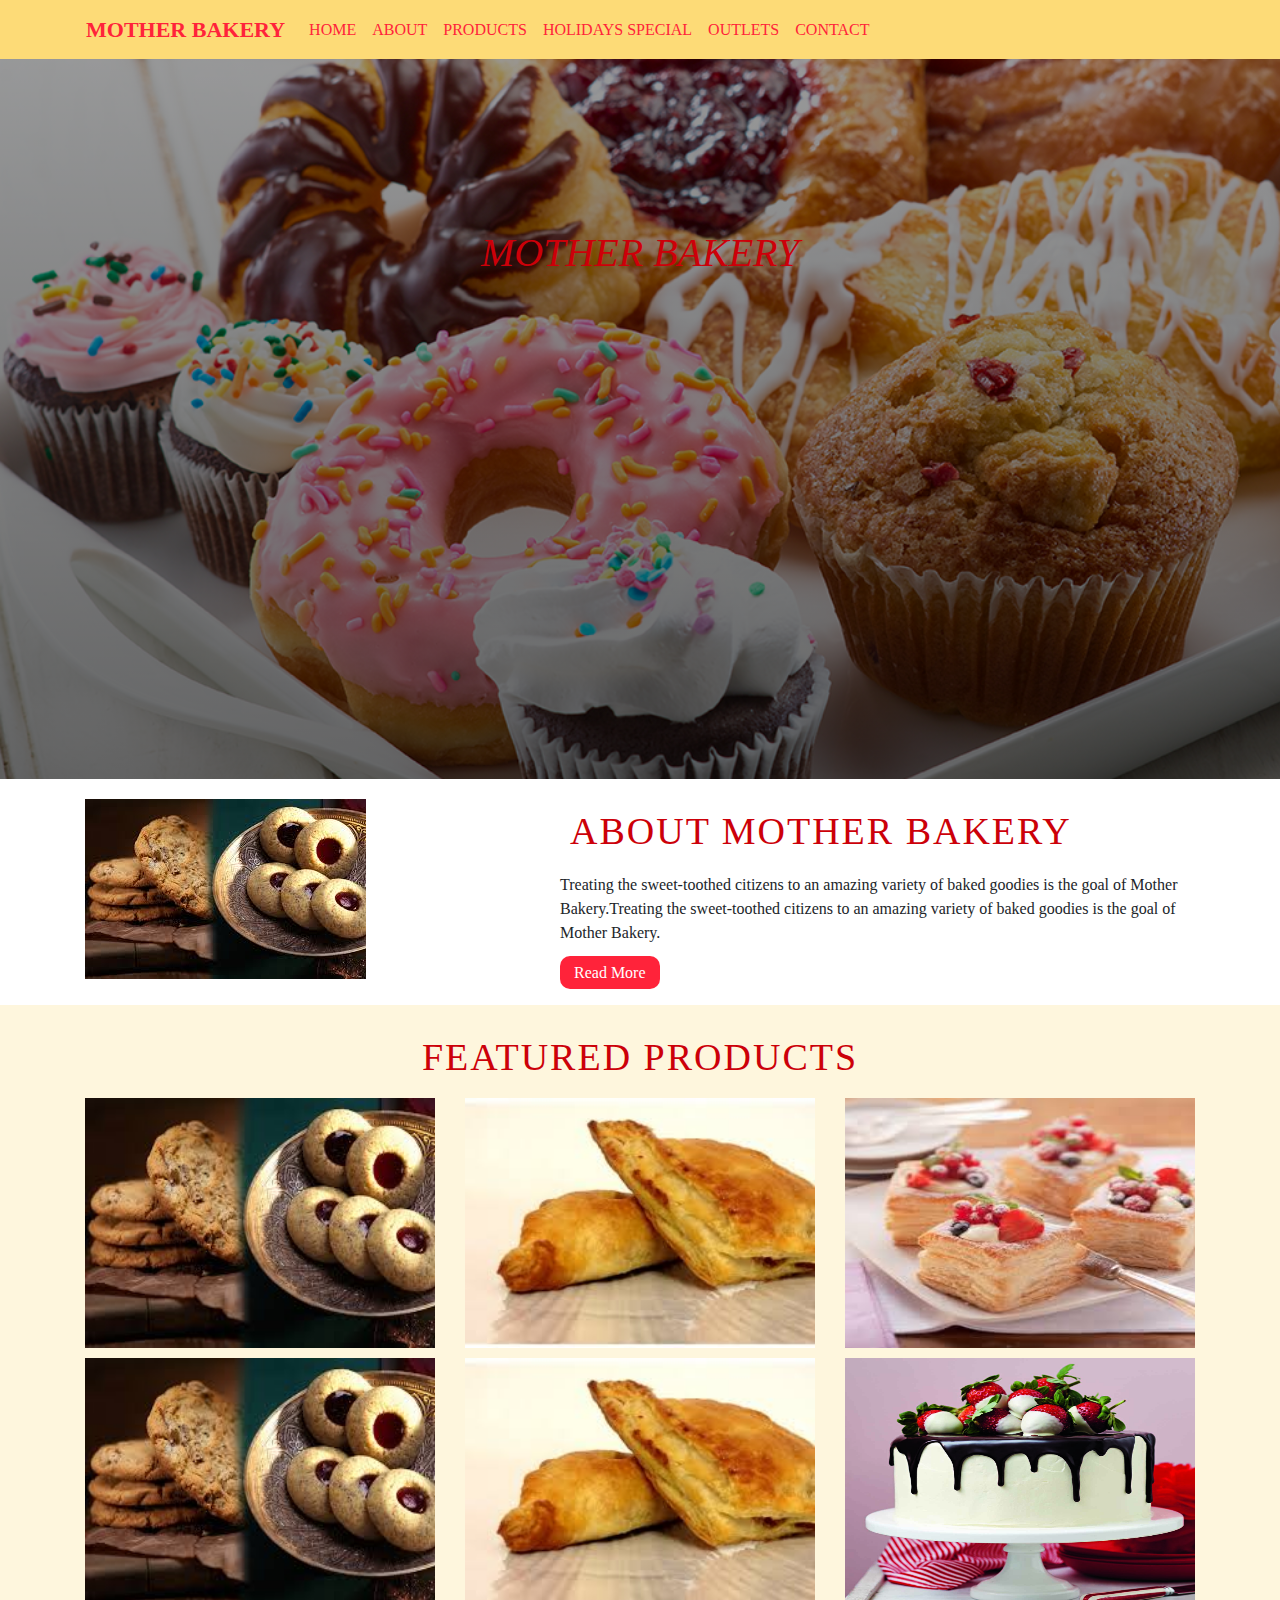
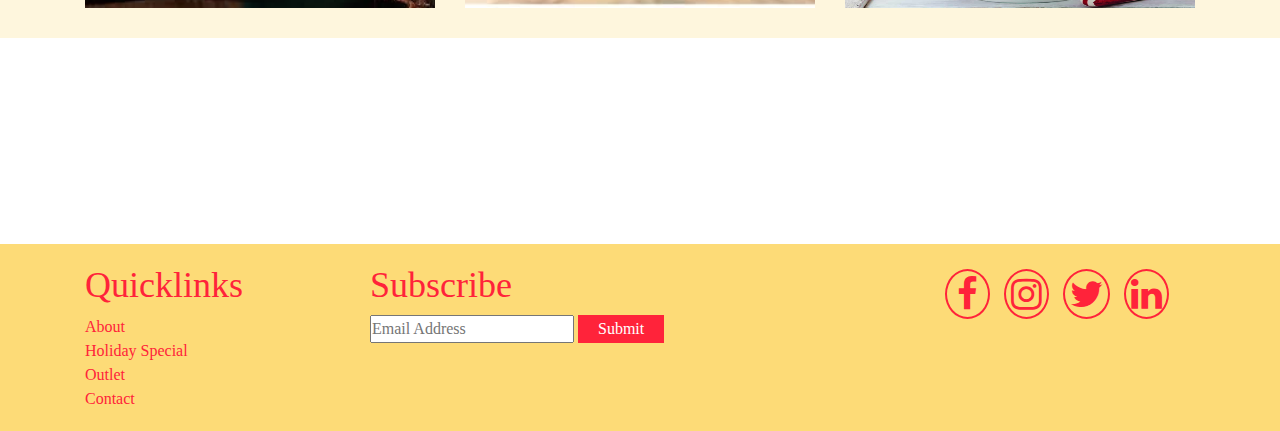
<file: index.html>
<!DOCTYPE html>
<html>

<head>
    <meta charset="utf-8" />
    <meta http-equiv="X-UA-Compatible" content="IE=edge">
    <title>Mother Bakery</title>
    <meta name="viewport" content="width=device-width, initial-scale=1">
    <link rel="stylesheet" href="https://maxcdn.bootstrapcdn.com/bootstrap/4.5.2/css/bootstrap.min.css">
  <script src="https://ajax.googleapis.com/ajax/libs/jquery/3.5.1/jquery.min.js"></script>
  <script src="https://cdnjs.cloudflare.com/ajax/libs/popper.js/1.16.0/umd/popper.min.js"></script>
  <script src="https://maxcdn.bootstrapcdn.com/bootstrap/4.5.2/js/bootstrap.min.js"></script>
    <link rel="stylesheet" type="text/css" media="screen" href="style.css" />
    <link rel="stylesheet" href="https://cdnjs.cloudflare.com/ajax/libs/font-awesome/4.7.0/css/font-awesome.min.css">
</head>

<body>
    <div class="container-fluid navbar1">
        <div class="row">
            <div class="container">
                <div class="row">
                    <nav class="navbar navbar-expand-lg navbar-light">
            <a class="navbar-brand" href="#">MOTHER BAKERY</a>
            <button class="navbar-toggler" type="button" data-toggle="collapse" data-target="#navbarSupportedContent" aria-controls="navbarSupportedContent" aria-expanded="false" aria-label="Toggle navigation">
            <span class="navbar-toggler-icon"></span>
            </button>
        
            <div class="collapse navbar-collapse" id="navbarSupportedContent">
            <ul class="navbar-nav main_navbar">
                <li class="nav-item active">
                <a class="nav-link" href="index.html">Home <span class="sr-only">(current)</span></a>
                </li>
                <li class="nav-item">
                <a class="nav-link" href="about.html">About</a>
                </li>
                <!-- <li class="nav-item dropdown">
                <a class="nav-link dropdown-toggle" href="#" id="navbarDropdown" role="button" data-toggle="dropdown" aria-haspopup="true" aria-expanded="false">
                    Dropdown
                </a>
                <div class="dropdown-menu" aria-labelledby="navbarDropdown">
                    <a class="dropdown-item" href="#">Action</a>
                    <a class="dropdown-item" href="#">Another action</a>
                    <div class="dropdown-divider"></div>
                    <a class="dropdown-item" href="#">Something else here</a>
                </div>
                </li> -->
                <li class="nav-item">
                    <a class="nav-link" href="products.html">Products</a>
                </li>
                <li class="nav-item">
                    <a class="nav-link" href="holiday-special.html">Holidays Special</a>
                </li>
                <li class="nav-item">
                    <a class="nav-link" href="outlet.html">Outlets</a>
                </li>
                <li class="nav-item">
                    <a class="nav-link" href="contact.html">Contact</a>
                </li>
            </ul>
            <!-- <form class="form-inline my-2 my-lg-0">
                <input class="form-control mr-sm-2" type="search" placeholder="Search" aria-label="Search">
                <button class="btn btn-outline-success my-2 my-sm-0" type="submit">Search</button>
              </form> -->
            </div>
        </nav>
                </div>
            </div>
        
        </div>
    </div>
    <!-- <ul class="navbar">

        <li class="dropdown-menu"><a href="about.html">About</a>
            <ul class="dropdown-items">
                <li><a href="our-story.html">Our Story</a></li>
                <li><a href="#">Link 1</a></li>
                <li><a href="#">Link 1</a></li>
                <li><a href="#">Link 1</a></li>
            </ul>
        </li>

        <li><a href="holiday-special.html">Holidays Special</a></li>
        <li><a href="outlet.html">Outlets</a></li>

        <li><a href="contact.html">Contact</a></li>
    </ul> -->

    <section class="about-banner">

        <div class="banner-header">
            <h2> MOTHER BAKERY </h2>
            <!--div>
                <p>Disruptive trends are transforming the automotive industry and accelerating at an unprecedented pace. As you continue on this exciting journey, PwC can help you navigate the road ahead.</p>
            </div-->
        </div>

    </section>

    <section class="about">
        <div class="container">
            <div class="row">
                <div class="col-md-12">
                    <div class="row">
                        <div class="col-md-5">
                            <img src="images/ab cookies.jfif">
                        </div>
                        <div class="col-md-7">
                            <div class="heading">
                                <h1>About Mother Bakery</h1>
                                <p>Treating the sweet-toothed citizens to an amazing variety of baked goodies is the goal of Mother Bakery.Treating the sweet-toothed citizens to an amazing variety of baked goodies is the goal of Mother Bakery.</p>
                                <a href="about.html" class="read_more">Read More</a>
                            </div>
                        </div>
                    </div>
                </div>
            </div>
        </div>
    </section>

    <section class="categories">
        <div class="heading"><h1 class="text-center">Featured Products</h1></div>
        <div class="container">
            <div class="row">
                <div class="col-md-12">
                    <div class="row">
                        <div class="col-md-4 gallery-items">
                            <img src="images/ab cookies.jfif">
                        </div>
                        <div class="col-md-4 gallery-items">
                            <img src="images/ab patty.jfif">
                        </div>
                        <div class="col-md-4 gallery-items">
                            <img src="images/ab pastries.jfif">
                        </div>
                    </div>
                    <div class="row">
                        <div class="col-md-4 gallery-items">
                            <img src="images/ab cookies.jfif">
                        </div>
                        <div class="col-md-4 gallery-items">
                            <img src="images/ab patty.jfif">
                        </div>
                        <div class="col-md-4 gallery-items">
                            <img src="images/ab cake.jpg">
                        </div>
                    </div>
                </div>
            </div>
        </div>
    </section>

    <section class="tagline">
        <div class="container-fluid">
            <div class="row">
                <div class="container">
                    <div class="row">
                        <h4>Just like our mothers, we do not use any mixes, artificial preservatives, or shortening in our products. We bake our products from scratch using only the freshest and finest ingredients.</h4>
                    </div>
                </div>
            </div>
        </div>
    </section>

    <!-- <section class="gallery">

        <div class="gallery-items">
            <img src="images/ab cookies.jfif">
        </div>
        <div class="gallery-items">
            <img src="images/ab sandwhich.jpg">
        </div>
        <div class="gallery-items">
            <img src="images/ab pastries.jfif">
        </div>
        <div class="gallery-items">
            <img src="images/ab patty.jfif">
        </div>
        <div class="gallery-items">
            <img src="images/ab donuts.jfif">
        </div>
        <div class="gallery-items">
            <img src="images/ab cake.jpg">
        </div>
    </section> -->

    <section class="testimonial">
        <div class="container">
            <div class="row">

            </div>
        </div>
    </section>

    <footer>
        <div class="container-fluid">
            <div class="row">
                <div class="container">
                    <div class="row">
                        <div class="col-md-12">
                            <div class="row">
                                <div class="col-md-3">
                                   <div class="footer-items ">
                                        <h2>Quicklinks</h2>
                                        <a href="about.html">About</a>
                                        <a href="holiday-special.html">Holiday Special</a>
                                        <a href="outlet.html">Outlet</a>
                                        <a href="contact.html">Contact</a>
                                    </div> 
                                </div>
                                <div class="col-md-6">
                                    <div class="footer-items ">
                                        <h2>Subscribe</h2>
                                        <form>
                                            <input type="email" placeholder="Email Address ">
                                            <input type="submit" class="footer-form">
                                        </form>
                                    </div>
                                 </div>
                                 <div class="col-md-3">
                                    <div class="footer-items ">
                                        <span class="fa fa-facebook-f "></span>
                                        <span class="fa fa-instagram "></span>
                                        <span class="fa fa-twitter "></span>
                                        <span class="fa fa-linkedin "></span>
                                    </div>
                                 </div>
                            </div>
                        </div>
                    </div>
                </div>
            </div>
        </div>
    </footer>

</body>

</html>
</file>
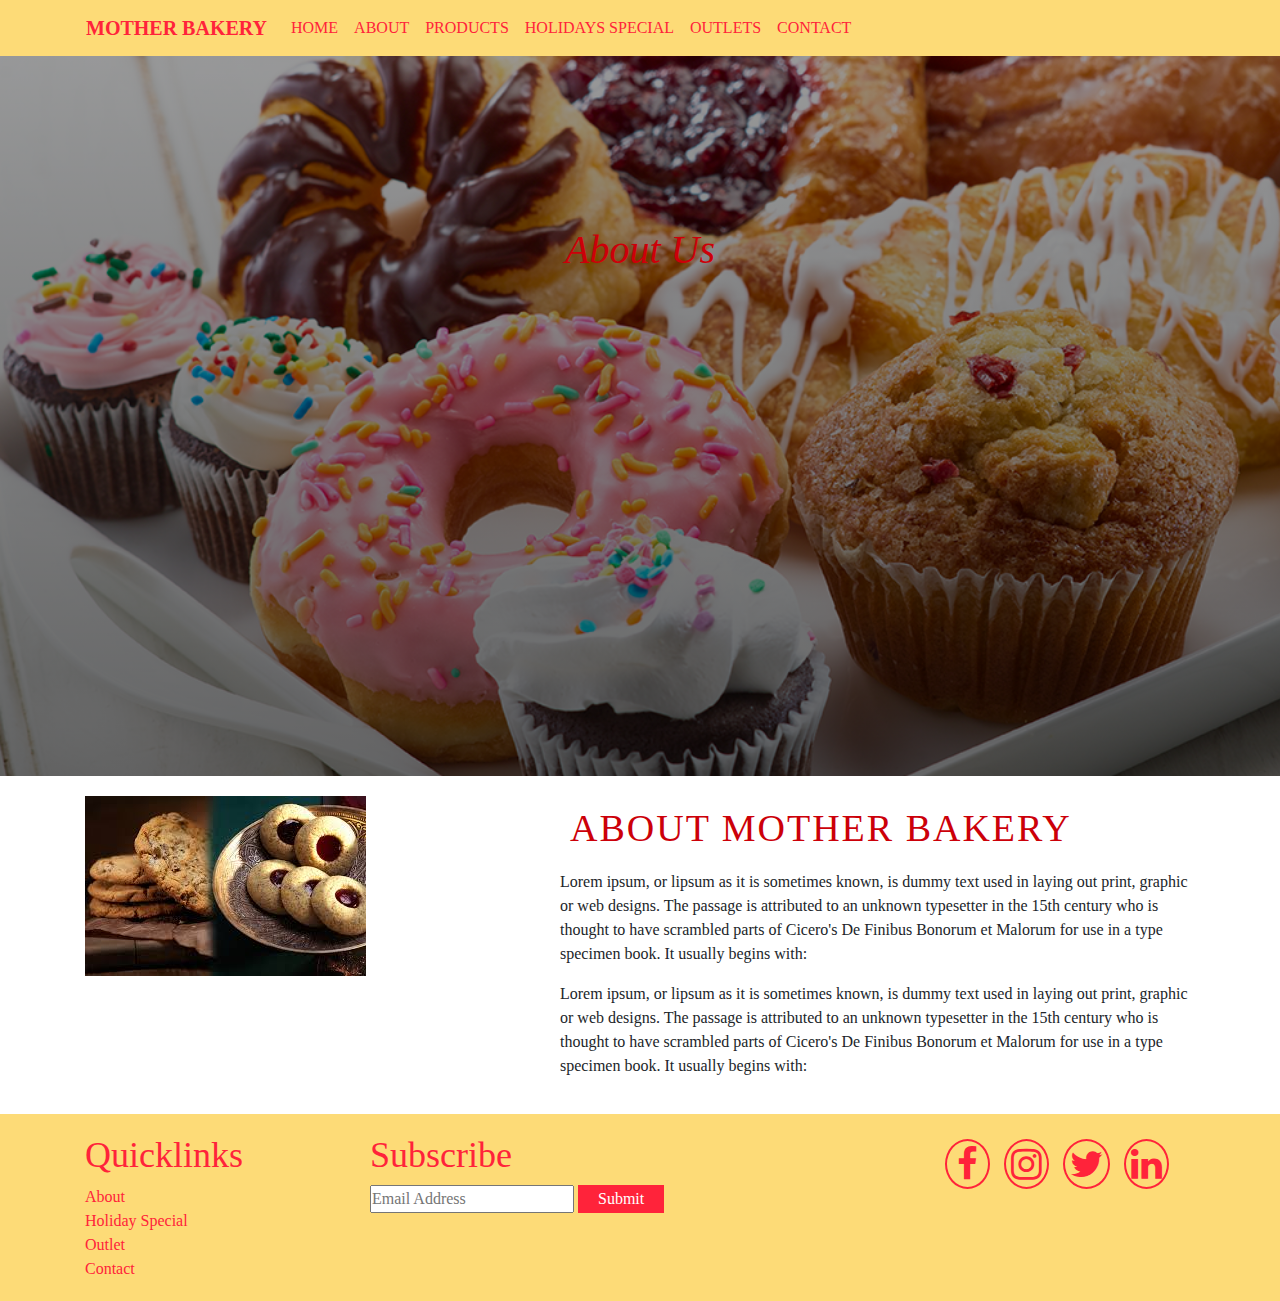
<file: about.html>
<!DOCTYPE html>
<html>

<head>
    <meta charset="utf-8" />
    <meta http-equiv="X-UA-Compatible" content="IE=edge">
    <title>About Us</title>
    <meta name="viewport" content="width=device-width, initial-scale=1">
    <link rel="stylesheet" type="text/css" media="screen" href="style.css" />
    <link rel="stylesheet" href="https://maxcdn.bootstrapcdn.com/bootstrap/4.5.2/css/bootstrap.min.css">
  <script src="https://ajax.googleapis.com/ajax/libs/jquery/3.5.1/jquery.min.js"></script>
  <script src="https://cdnjs.cloudflare.com/ajax/libs/popper.js/1.16.0/umd/popper.min.js"></script>
  <script src="https://maxcdn.bootstrapcdn.com/bootstrap/4.5.2/js/bootstrap.min.js"></script>
    <link rel="stylesheet" href="https://cdnjs.cloudflare.com/ajax/libs/font-awesome/4.7.0/css/font-awesome.min.css">
</head>

<body>
    <div class="container-fluid navbar1">
        <div class="row">
            <div class="container">
                <div class="row">
                    <nav class="navbar navbar-expand-lg navbar-light">
            <a class="navbar-brand" href="#">MOTHER BAKERY</a>
            <button class="navbar-toggler" type="button" data-toggle="collapse" data-target="#navbarSupportedContent" aria-controls="navbarSupportedContent" aria-expanded="false" aria-label="Toggle navigation">
            <span class="navbar-toggler-icon"></span>
            </button>
        
            <div class="collapse navbar-collapse" id="navbarSupportedContent">
            <ul class="navbar-nav main_navbar">
                <li class="nav-item active">
                <a class="nav-link" href="index.html">Home <span class="sr-only">(current)</span></a>
                </li>
                <li class="nav-item">
                <a class="nav-link" href="about.html">About</a>
                </li>
                <!-- <li class="nav-item dropdown">
                <a class="nav-link dropdown-toggle" href="#" id="navbarDropdown" role="button" data-toggle="dropdown" aria-haspopup="true" aria-expanded="false">
                    Dropdown
                </a>
                <div class="dropdown-menu" aria-labelledby="navbarDropdown">
                    <a class="dropdown-item" href="#">Action</a>
                    <a class="dropdown-item" href="#">Another action</a>
                    <div class="dropdown-divider"></div>
                    <a class="dropdown-item" href="#">Something else here</a>
                </div>
                </li> -->
                <li class="nav-item">
                    <a class="nav-link" href="products.html">Products</a>
                </li>
                <li class="nav-item">
                    <a class="nav-link" href="holiday-special.html">Holidays Special</a>
                </li>
                <li class="nav-item">
                    <a class="nav-link" href="outlet.html">Outlets</a>
                </li>
                <li class="nav-item">
                    <a class="nav-link" href="contact.html">Contact</a>
                </li>
            </ul>
            <!-- <form class="form-inline my-2 my-lg-0">
                <input class="form-control mr-sm-2" type="search" placeholder="Search" aria-label="Search">
                <button class="btn btn-outline-success my-2 my-sm-0" type="submit">Search</button>
              </form> -->
            </div>
        </nav>
                </div>
            </div>
        
        </div>
    </div>

    <section class="about-banner">

        <div class="banner-header">
            <h2> About Us </h2>
            <!--div>
                <p>Disruptive trends are transforming the automotive industry and accelerating at an unprecedented pace. As you continue on this exciting journey, PwC can help you navigate the road ahead.</p>
            </div-->
        </div>

    </section>

    <section class="about">
        <div class="container">
            <div class="row">
                <div class="col-md-12">
                    <div class="row">
                        <div class="col-md-5">
                            <img src="images/ab cookies.jfif">
                        </div>
                        <div class="col-md-7">
                            <div class="heading">
                                <h1>About Mother Bakery</h1>
                                <p>Lorem ipsum, or lipsum as it is sometimes known, is dummy text used in laying out print, graphic or web designs. The passage is attributed to an unknown typesetter in the 15th century who is thought to have scrambled parts of Cicero's De Finibus Bonorum et Malorum for use in a type specimen book. It usually begins with:</p>
                                <p>Lorem ipsum, or lipsum as it is sometimes known, is dummy text used in laying out print, graphic or web designs. The passage is attributed to an unknown typesetter in the 15th century who is thought to have scrambled parts of Cicero's De Finibus Bonorum et Malorum for use in a type specimen book. It usually begins with:</p>
                            </div>
                        </div>
                    </div>
                </div>
            </div>
        </div>
    </section>



    <footer>
    <div class="container-fluid">
        <div class="row">
            <div class="container">
                <div class="row">
                    <div class="col-md-12">
                        <div class="row">
                            <div class="col-md-3">
                               <div class="footer-items ">
                                    <h2>Quicklinks</h2>
                                    <a href="about.html">About</a>
                                    <a href="holiday-special.html">Holiday Special</a>
                                    <a href="outlet.html">Outlet</a>
                                    <a href="contact.html">Contact</a>
                                </div> 
                            </div>
                            <div class="col-md-6">
                                <div class="footer-items ">
                                    <h2>Subscribe</h2>
                                    <form>
                                        <input type="email" placeholder="Email Address ">
                                        <input type="submit" class="footer-form">
                                    </form>
                                </div>
                             </div>
                             <div class="col-md-3">
                                <div class="footer-items ">
                                    <span class="fa fa-facebook-f "></span>
                                    <span class="fa fa-instagram "></span>
                                    <span class="fa fa-twitter "></span>
                                    <span class="fa fa-linkedin "></span>
                                </div>
                             </div>
                        </div>
                    </div>
                </div>
            </div>
        </div>
    </div>
</footer>

</body>

</html>
</file>
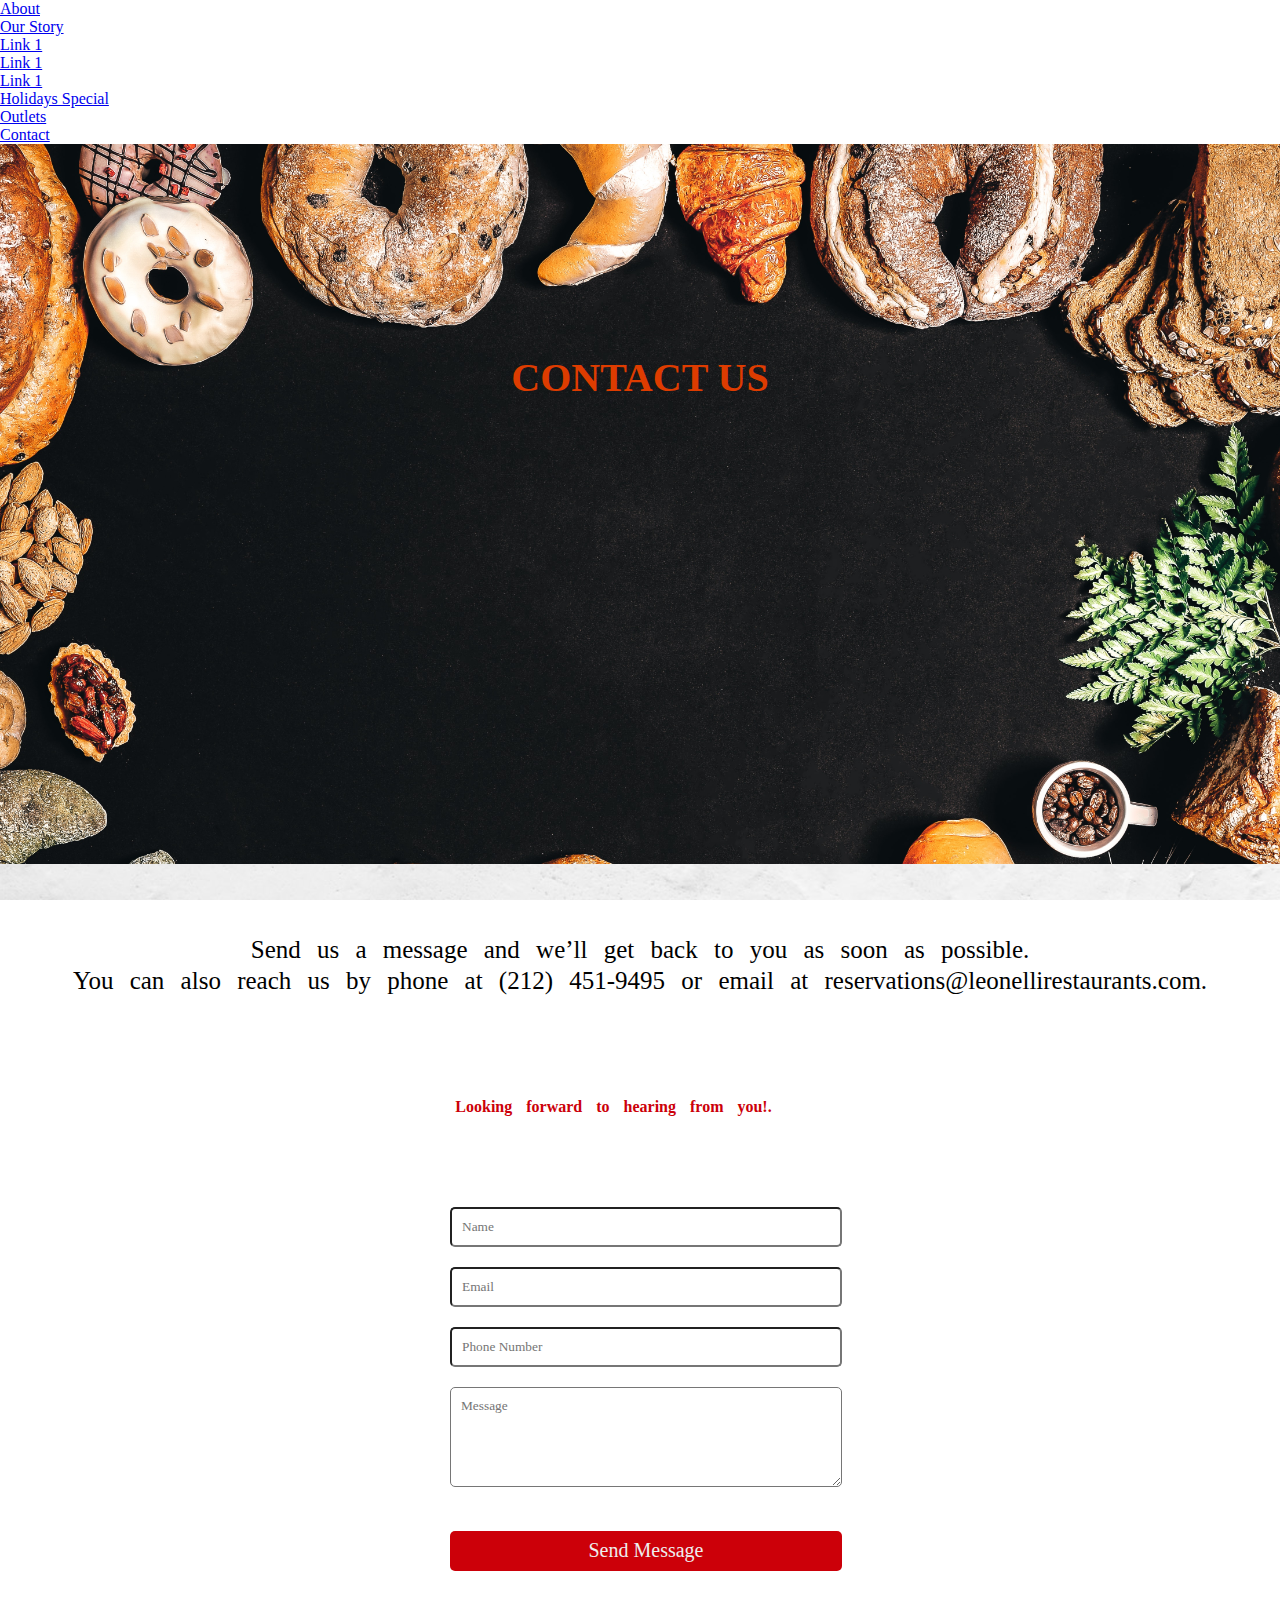
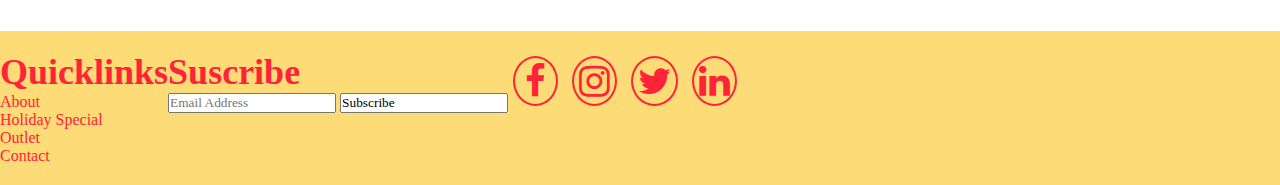
<file: contact.html>
<!DOCTYPE html>
<html>

<head>
    <meta charset="utf-8" />
    <meta http-equiv="X-UA-Compatible" content="IE=edge">
    <title>Contact</title>
    <meta name="viewport" content="width=device-width, initial-scale=1">
    <link rel="stylesheet" type="text/css" href="style.css">
    <link rel="stylesheet" href="https://cdnjs.cloudflare.com/ajax/libs/font-awesome/4.7.0/css/font-awesome.min.css">
</head>

<body>
    <ul class="navbar">

        <li class="dropdown-menu"><a href="about.html">About</a>
            <ul class="dropdown-items">
                <li><a href="our-story.html">Our Story</a></li>
                <li><a href="#">Link 1</a></li>
                <li><a href="#">Link 1</a></li>
                <li><a href="#">Link 1</a></li>
            </ul>
        </li>

        <li><a href="holiday-special.html">Holidays Special</a></li>
        <li><a href="outlet.html">Outlets</a></li>
        <li><a href="contact.html">Contact</a></li>
    </ul>

    <section class="contact-banner">
        <div>
            <h2>CONTACT US</h2>
        </div>
    </section>

    <section class="c-banner">
        <div class="container2">
            <p style="text-align: center;">
                <span style="font-size: 25px;"> Send us a message and we’ll get back to you as soon as possible. <br>You can also reach us by phone at (212) 451-9495 or email at reservations@leonellirestaurants.com.</span>
            </p>
            <div class="contact-form">
                <h4 style="text-align: center">Looking forward to hearing from you!.</h4>
            </div>
        </div>
        <div class="contact-body">

            <div class="contact-form">

                <form method="post" action="form.php">
                    <input type="text" placeholder="Name" name="name">
                    <input type="email" placeholder="Email" name="email">
                    <input type="number" placeholder="Phone Number" name="phone">
                    <textarea placeholder="Message" name="message"></textarea>
                    <!--div class="terms">
                            <input type="checkbox"> I'd like to receive more information about TUNE; I understand and agree to the privacy policy.
                        </div-->
                    <input type="submit" name="submit" value="Send Message">
                </form>
            </div>
        </div>
    </section>

    <footer>
        <div class="footer-items ">
            <h2>Quicklinks</h2>
            <a href="about.html">About</a>
            <a href="holiday-special.html">Holiday Special</a>
            <a href="outlet.html">Outlet</a>
            <a href="contact.html">Contact</a>
        </div>

        <div class="footer-items ">
            <h2>Suscribe</h2>
            <form>
                <input type="email " placeholder="Email Address ">
                <input type="submit " value="Subscribe ">
            </form>
        </div>
        <div class="footer-items ">
            <span class="fa fa-facebook-f "></span>
            <span class="fa fa-instagram "></span>
            <span class="fa fa-twitter "></span>
            <span class="fa fa-linkedin "></span>
        </div>
    </footer>
</body>

</html>
</file>
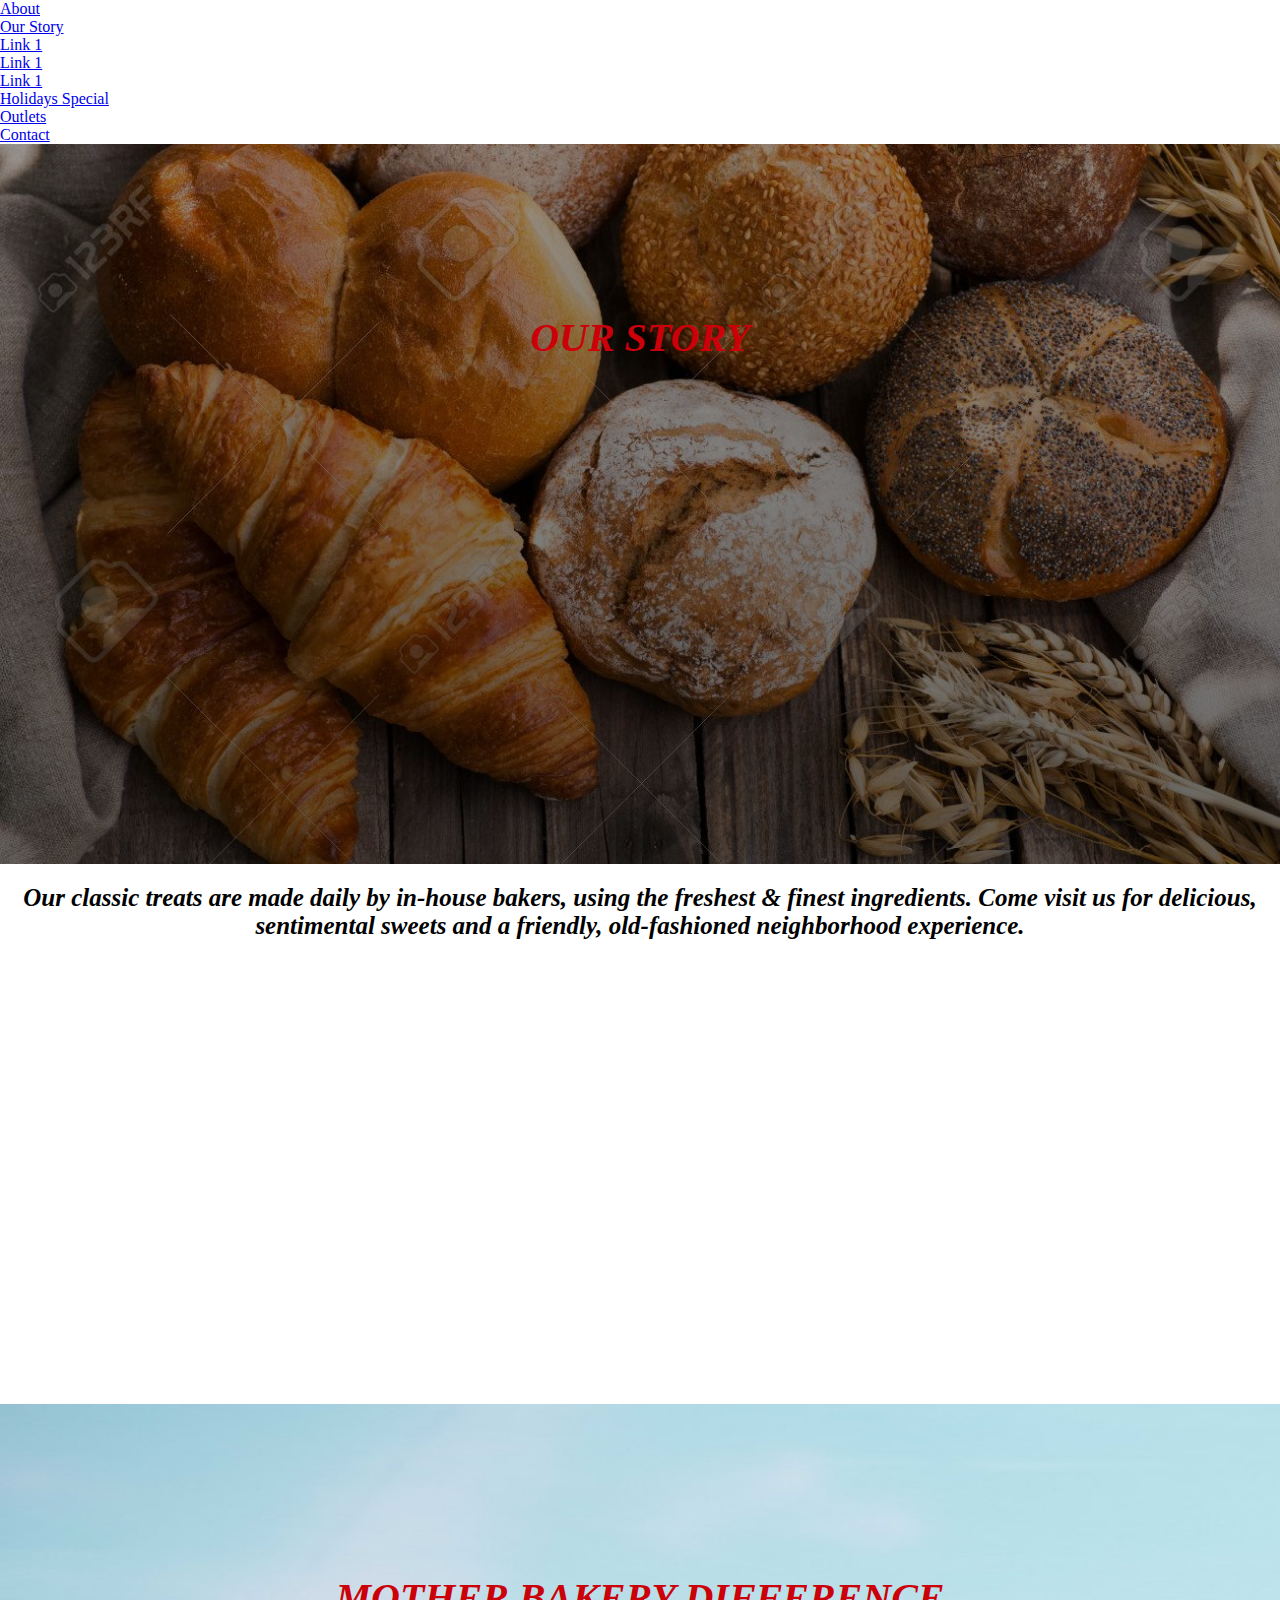
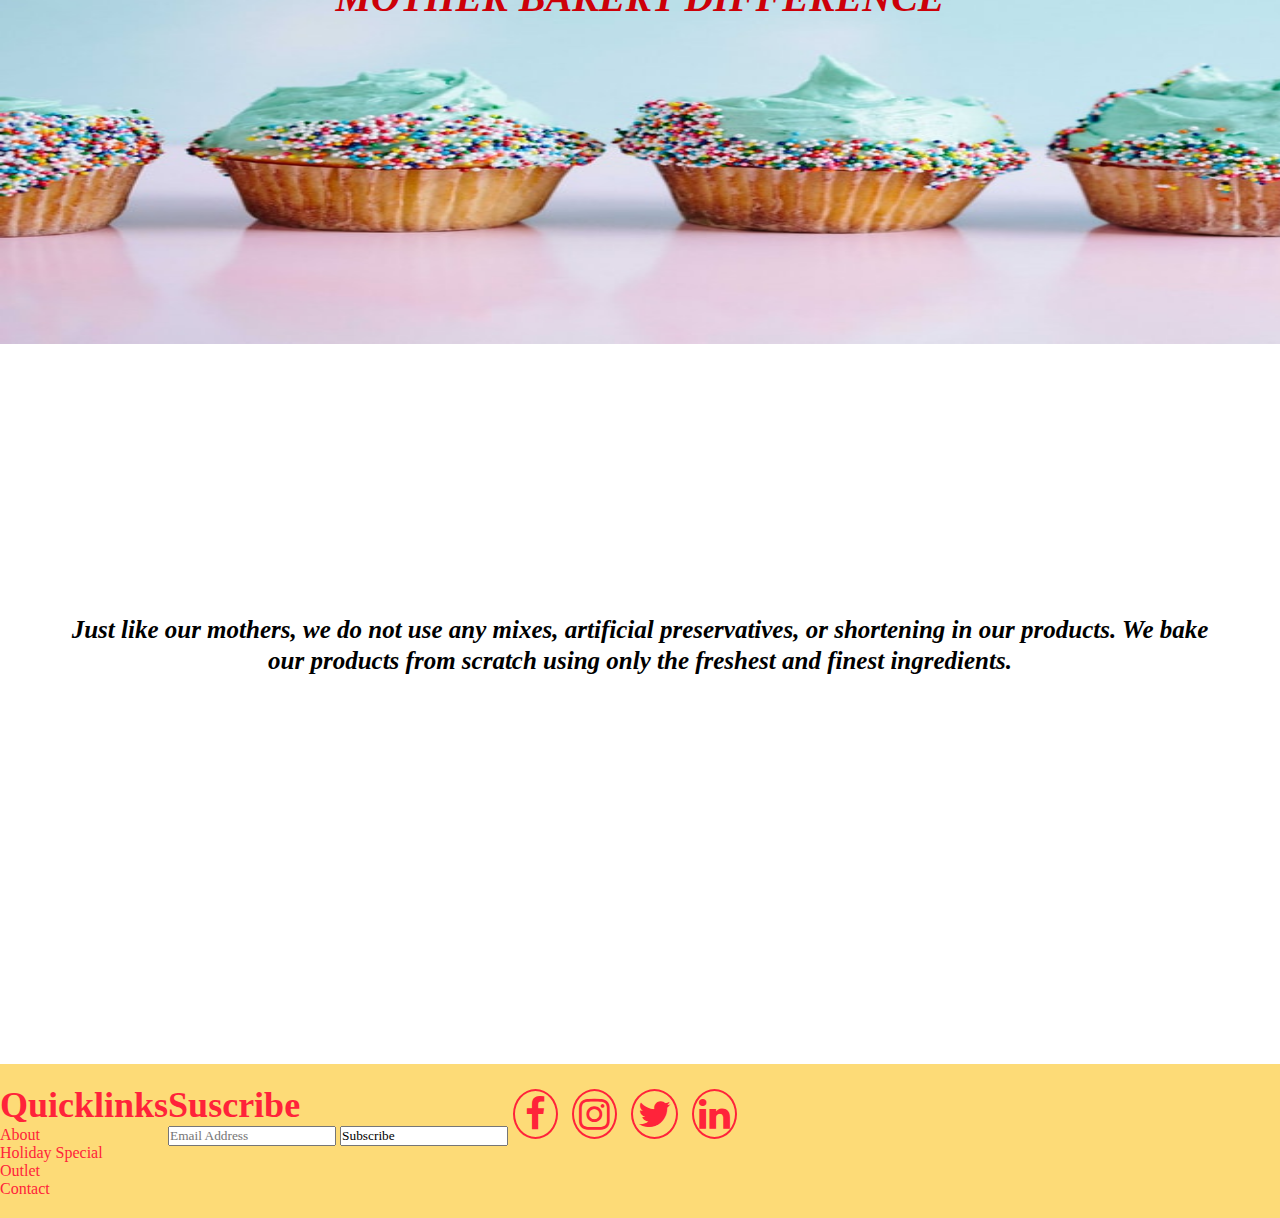
<file: our-story.html>
<!DOCTYPE html>
<html>

<head>
    <meta charset="utf-8" />
    <meta http-equiv="X-UA-Compatible" content="IE=edge">
    <title>Our Story</title>
    <meta name="viewport" content="width=device-width, initial-scale=1">
    <link rel="stylesheet" type="text/css" href="style.css">
    <link rel="stylesheet" href="https://cdnjs.cloudflare.com/ajax/libs/font-awesome/4.7.0/css/font-awesome.min.css">
</head>

<body>
    <ul class="navbar">

        <li class="dropdown-menu"><a href="about.html">About</a>
            <ul class="dropdown-items">
                <li><a href="our-story.html">Our Story</a></li>
                <li><a href="#">Link 1</a></li>
                <li><a href="#">Link 1</a></li>
                <li><a href="#">Link 1</a></li>
            </ul>
        </li>

        <li><a href="holiday-special.html">Holidays Special</a></li>
        <li><a href="outlet.html">Outlets</a></li>

        <li><a href="contact.html">Contact</a></li>
    </ul>
    <section class="story-banner">

        <div class="banner-header">
            <h2> OUR STORY </h2>
        </div>
    </section>
    <section class="os-banner">
        <div class="container">
            <p style="text-align: center;">
                <span style="font-size: 25px;"><b><i>Our classic treats are
                     made daily by in-house bakers, using the freshest & finest 
                     ingredients. Come visit us for delicious, sentimental sweets and
                      a friendly, old-fashioned neighborhood experience.</i></b></span>
            </p>
        </div>
    </section>
    <section class="oslove-banner">
        <div class="banner-header">
            <h2>MOTHER BAKERY DIFFERENCE</h2>
        </div>
    </section>
    <section class="os-banner">
        <div class="container1">
            <p style="text-align: center;">
                <span style="font-size: 25px;"><b><i>Just like our mothers, we do 
                not use any mixes, artificial preservatives, or shortening in
                 our products. We bake our products from scratch using only the 
                 freshest and finest ingredients.</i></b></span>
            </p>
        </div>
    </section>
    <footer>
        <div class="footer-items ">
            <h2>Quicklinks</h2>
            <a href="about.html">About</a>
            <a href="holiday-special.html">Holiday Special</a>
            <a href="outlet.html">Outlet</a>
            <a href="contact.html">Contact</a>
        </div>

        <div class="footer-items ">
            <h2>Suscribe</h2>
            <form>
                <input type="email " placeholder="Email Address ">
                <input type="submit " value="Subscribe ">
            </form>
        </div>
        <div class="footer-items ">
            <span class="fa fa-facebook-f "></span>
            <span class="fa fa-instagram "></span>
            <span class="fa fa-twitter "></span>
            <span class="fa fa-linkedin "></span>
        </div>
    </footer>

</body>

</html>
</file>
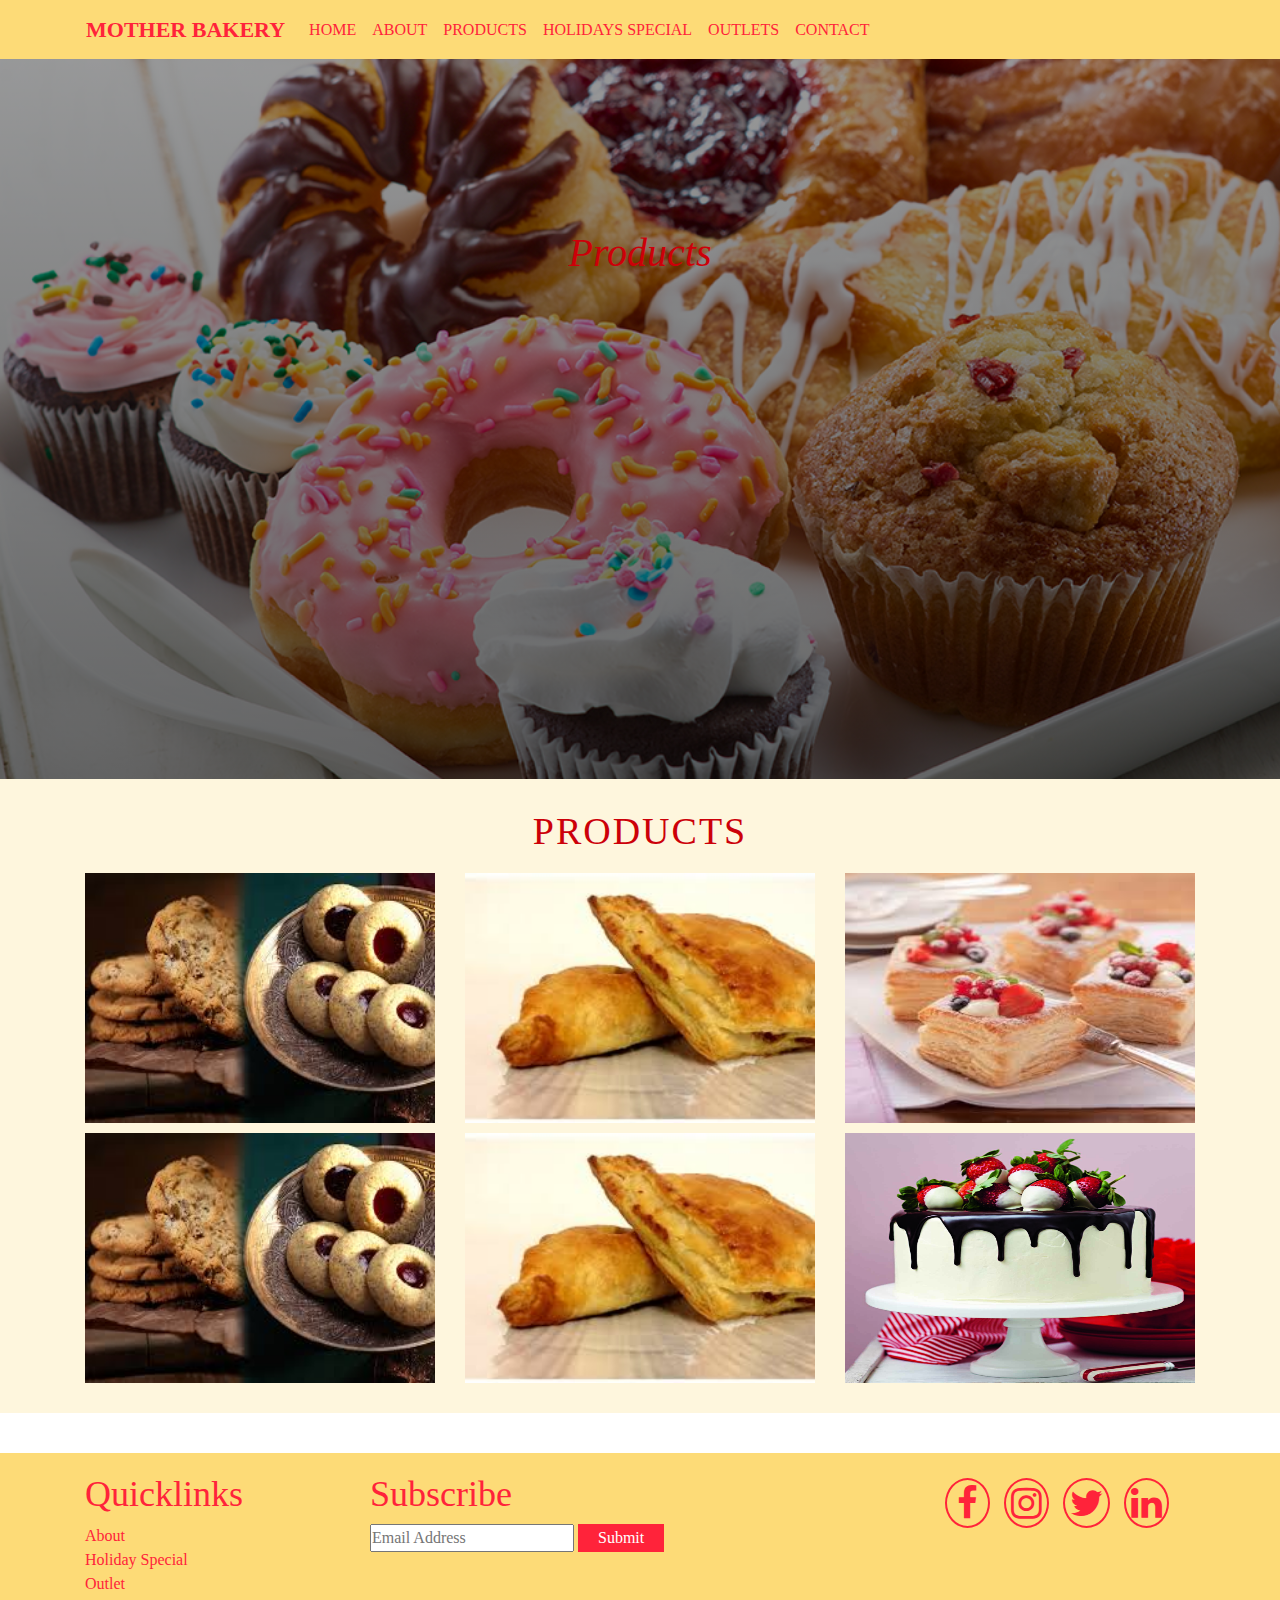
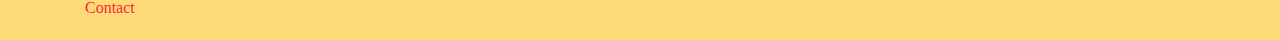
<file: products.html>
<!DOCTYPE html>
<html>

<head>
    <meta charset="utf-8" />
    <meta http-equiv="X-UA-Compatible" content="IE=edge">
    <title>Products</title>
    <meta name="viewport" content="width=device-width, initial-scale=1">
    <link rel="stylesheet" href="https://maxcdn.bootstrapcdn.com/bootstrap/4.5.2/css/bootstrap.min.css">
  <script src="https://ajax.googleapis.com/ajax/libs/jquery/3.5.1/jquery.min.js"></script>
  <script src="https://cdnjs.cloudflare.com/ajax/libs/popper.js/1.16.0/umd/popper.min.js"></script>
  <script src="https://maxcdn.bootstrapcdn.com/bootstrap/4.5.2/js/bootstrap.min.js"></script>
    <link rel="stylesheet" type="text/css" media="screen" href="style.css" />
    <link rel="stylesheet" href="https://cdnjs.cloudflare.com/ajax/libs/font-awesome/4.7.0/css/font-awesome.min.css">
</head>

<body>
    <div class="container-fluid navbar1">
        <div class="row">
            <div class="container">
                <div class="row">
                    <nav class="navbar navbar-expand-lg navbar-light">
            <a class="navbar-brand" href="#">MOTHER BAKERY</a>
            <button class="navbar-toggler" type="button" data-toggle="collapse" data-target="#navbarSupportedContent" aria-controls="navbarSupportedContent" aria-expanded="false" aria-label="Toggle navigation">
            <span class="navbar-toggler-icon"></span>
            </button>
        
            <div class="collapse navbar-collapse" id="navbarSupportedContent">
            <ul class="navbar-nav main_navbar">
                <li class="nav-item active">
                <a class="nav-link" href="index.html">Home <span class="sr-only">(current)</span></a>
                </li>
                <li class="nav-item">
                <a class="nav-link" href="about.html">About</a>
                </li>
                <!-- <li class="nav-item dropdown">
                <a class="nav-link dropdown-toggle" href="#" id="navbarDropdown" role="button" data-toggle="dropdown" aria-haspopup="true" aria-expanded="false">
                    Dropdown
                </a>
                <div class="dropdown-menu" aria-labelledby="navbarDropdown">
                    <a class="dropdown-item" href="#">Action</a>
                    <a class="dropdown-item" href="#">Another action</a>
                    <div class="dropdown-divider"></div>
                    <a class="dropdown-item" href="#">Something else here</a>
                </div>
                </li> -->
                <li class="nav-item">
                    <a class="nav-link" href="products.html">Products</a>
                </li>
                <li class="nav-item">
                    <a class="nav-link" href="holiday-special.html">Holidays Special</a>
                </li>
                <li class="nav-item">
                    <a class="nav-link" href="outlet.html">Outlets</a>
                </li>
                <li class="nav-item">
                    <a class="nav-link" href="contact.html">Contact</a>
                </li>
            </ul>
            <!-- <form class="form-inline my-2 my-lg-0">
                <input class="form-control mr-sm-2" type="search" placeholder="Search" aria-label="Search">
                <button class="btn btn-outline-success my-2 my-sm-0" type="submit">Search</button>
              </form> -->
            </div>
        </nav>
                </div>
            </div>
        
        </div>
    </div>
    <!-- <ul class="navbar">

        <li class="dropdown-menu"><a href="about.html">About</a>
            <ul class="dropdown-items">
                <li><a href="our-story.html">Our Story</a></li>
                <li><a href="#">Link 1</a></li>
                <li><a href="#">Link 1</a></li>
                <li><a href="#">Link 1</a></li>
            </ul>
        </li>

        <li><a href="holiday-special.html">Holidays Special</a></li>
        <li><a href="outlet.html">Outlets</a></li>

        <li><a href="contact.html">Contact</a></li>
    </ul> -->

    <section class="about-banner">

        <div class="banner-header">
            <h2> Products </h2>
            <!--div>
                <p>Disruptive trends are transforming the automotive industry and accelerating at an unprecedented pace. As you continue on this exciting journey, PwC can help you navigate the road ahead.</p>
            </div-->
        </div>

    </section>

    <section class="categories">
        <div class="heading"><h1 class="text-center">Products</h1></div>
        <div class="container">
            <div class="row">
                <div class="col-md-12">
                    <div class="row">
                        <div class="col-md-4 gallery-items">
                            <img src="images/ab cookies.jfif" class="pro_image">
                            <div class="overlay">
                                <div class="text">Hello World</div>
                              </div>
                        </div>
                        <div class="col-md-4 gallery-items">
                            <img src="images/ab patty.jfif">
                            <div class="overlay">
                                <div class="text">Hello World</div>
                            </div>
                        </div>
                        <div class="col-md-4 gallery-items">
                            <img src="images/ab pastries.jfif">
                            <div class="overlay">
    <div class="text">Hello World</div>
  </div>
                        </div>
                    </div>
                    <div class="row">
                        <div class="col-md-4 gallery-items">
                            <img src="images/ab cookies.jfif">
                            <div class="overlay">
    <div class="text">Hello World</div>
  </div>
                        </div>
                        <div class="col-md-4 gallery-items">
                            <img src="images/ab patty.jfif">
                            <div class="overlay">
    <div class="text">Hello World</div>
  </div>
                        </div>
                        <div class="col-md-4 gallery-items">
                            <img src="images/ab cake.jpg">
                            <div class="overlay">
    <div class="text">Hello World</div>
  </div>
                        </div>
                    </div>
                </div>
            </div>
        </div>
    </section>

    <!-- <section class="tagline">
        <div class="container-fluid">
            <div class="row">
                <div class="container">
                    <div class="row">
                        <h4>Just like our mothers, we do not use any mixes, artificial preservatives, or shortening in our products. We bake our products from scratch using only the freshest and finest ingredients.</h4>
                    </div>
                </div>
            </div>
        </div>
    </section> -->

    <!-- <section class="gallery">

        <div class="gallery-items">
            <img src="images/ab cookies.jfif">
        </div>
        <div class="gallery-items">
            <img src="images/ab sandwhich.jpg">
        </div>
        <div class="gallery-items">
            <img src="images/ab pastries.jfif">
        </div>
        <div class="gallery-items">
            <img src="images/ab patty.jfif">
        </div>
        <div class="gallery-items">
            <img src="images/ab donuts.jfif">
        </div>
        <div class="gallery-items">
            <img src="images/ab cake.jpg">
        </div>
    </section> -->

    <section class="testimonial">
        <div class="container">
            <div class="row">

            </div>
        </div>
    </section>

    <footer>
        <div class="container-fluid">
            <div class="row">
                <div class="container">
                    <div class="row">
                        <div class="col-md-12">
                            <div class="row">
                                <div class="col-md-3">
                                   <div class="footer-items ">
                                        <h2>Quicklinks</h2>
                                        <a href="about.html">About</a>
                                        <a href="holiday-special.html">Holiday Special</a>
                                        <a href="outlet.html">Outlet</a>
                                        <a href="contact.html">Contact</a>
                                    </div> 
                                </div>
                                <div class="col-md-6">
                                    <div class="footer-items ">
                                        <h2>Subscribe</h2>
                                        <form>
                                            <input type="email" placeholder="Email Address ">
                                            <input type="submit" class="footer-form">
                                        </form>
                                    </div>
                                 </div>
                                 <div class="col-md-3">
                                    <div class="footer-items ">
                                        <span class="fa fa-facebook-f "></span>
                                        <span class="fa fa-instagram "></span>
                                        <span class="fa fa-twitter "></span>
                                        <span class="fa fa-linkedin "></span>
                                    </div>
                                 </div>
                            </div>
                        </div>
                    </div>
                </div>
            </div>
        </div>
    </footer>

</body>

</html>
</file>
<file: style.css>
* {
    margin: 0;
    padding: 0;
    box-sizing: border-box;
    font-family: subjectivity;
}


/* @font-face{
    font-family: subjectivity;
    src:url('fonts/Subjectivity-Light.otf');
} */

@font-face {
    font-family: natural;
    src: url('fonts/Naturalt.otf');
}

.navbar1 {
    width: 100%;
    background-color: #fddb77!important;
}
.main_navbar li a {
    color: #ff233a !important;
    text-transform: uppercase;
}
.navbar-brand {
    font-weight: 800;
    font-size: 22px;
    color: #ff233a !important;
}
.read_more {
    background-color: #ff233a;
    color: white;
    border-radius: 10px;
    padding: 8px 14px;
    text-align: center;
}
/* .navbar {
    list-style: none;
    margin: 0;
    padding: 0;
    background-color: #cc0009; #ff233a
}

.navbar li {
    display: inline-block;
}

.navbar li a {
    text-decoration: none;
    color: #fff;
    font-size: 24px;
    padding: 20px;
    display: block;
}

.navbar li a:hover {
    color: #ffb400;
}

.dropdown-items {
    display: none;
    position: absolute;
    z-index: 999;
    background-color: #cc0009;
}

.dropdown-menu:hover .dropdown-items {
    display: block;
}

.dropdown-items li,
.dropdown-items li a {
    display: block;
} */
.tagline {
    background: linear-gradient(0deg, rgba(0, 0, 0, 0.6), rgba(0, 0, 0, 0.4)), url('images/ab banner.png');
    padding: 50px 0;
    background-attachment: fixed;
}
.tagline h4 {
    color: #fff;
}
header {
    background: linear-gradient(0deg, rgba(0, 0, 0, 0.3), rgba(0, 0, 0, 0.3)), url('images/banner-slider-1.jpg');
    text-align: center;
}

#about {
    background-image: url('ab banner.png');
    text-align: center;
}

.common {
    background-repeat: no-repeat!important;
    background-size: cover!important;
}

header .content {
    padding: 200px 0px;
    width: 50%;
}

.content h1 {
    margin: 30px 0px;
}

.btn-one,
.btn-two {
    padding: 10px 15px;
    border: 2px solid #ffb400;
    font-size: 16px;
    font-weight: bold;
    text-transform: uppercase;
}

.btn-one {
    background-color: #ffb400;
    color: #eee;
}

.btn-one:hover {
    background-color: #e1a006;
    border: 2px solid #e1a006;
}

.btn-two {
    background: transparent;
    color: #ffb400;
}

.btn-two:hover {
    background-color: #ffb400;
    color: #eee;
}

.contact-cta button {
    background-color: #000;
    padding: 15px 25px;
    border: none;
    font-size: 24px;
    color: #fff;
}

header h1 {
    color: white;
    font-size: 46px;
}

.featured {
    display: grid;
    grid-template-columns: 33% 33% 33%;
    grid-gap: 20px 20px;
}

.featured .featured-car img {
    width: 100%;
}

.wrapper {
    width: 80%;
}

.featured-header {
    width: 60%;
    text-align: center;
    margin-top: 50px;
    line-height: 1.5;
}

.featured-header h2 {
    font-size: 36px;
    color: #333;
}

.featured-header p {
    font-family: 'Open Sans', sans-serif;
    color: #808080;
    font-size: 18px;
    margin-bottom: 40px;
}

.featured-car {
    box-shadow: 0px 0px 10px #333;
}

.featured-car h2 {
    color: #ffb400;
    font-size: 20px;
    margin-bottom: 10px;
}

.featured-car a {
    color: #333;
    text-decoration: none;
    font-size: 10px;
}

.featured-car div {
    padding: 20px;
}

.featured-car p {
    margin: 10px 0px;
    line-height: 1.5;
    color: #333;
}

.testimonials {
    margin: 30px 0px;
    background: linear-gradient(0deg, rgba(68, 68, 68, 0.3), rgba(68, 68, 68, 0.7)), url('images/testimonial-background.jpeg');
    text-align: center;
    background-attachment: fixed;
}

.dots {
    height: 15px;
    width: 15px;
    border-radius: 50%;
    background-color: #eeeeee;
    display: inline-block;
    margin: 5px;
}

.car {
    padding: 150px;
}

.car p {
    font-size: 21px;
    color: #eeeeee;
    padding: 50px 0px;
    line-height: 1.7;
}

.testimonials h2 {
    padding-top: 50px;
    font-size: 46px;
    color: #000;
}

.head {
    font-weight: bold;
}

.contact form input,
select {
    padding: 5px 10px;
    margin: 5px;
}

.btn {
    background-color: #444444;
    color: #eee;
    border: none;
    font-size: 16px;
    padding: 5px 15px!important;
    border-radius: 5px;
}

.team {
    text-align: center;
}

.information {
    width: 70%;
    display: grid;
    grid-template-columns: auto auto auto;
    margin: 20px auto;
}

.information .members img {
    width: 50%;
}

footer {
    padding: 20px 0;
    background-color: #fddb77;
    display: flex;
}

footer .footer-items h2 {
    font-size: 36px;
    color: #ff233a;
}

footer .footer-items a {
    text-decoration: none;
    color: #ff233a;
    display: block;
}

.footer .footer-items a:hover {
    color: #ffb400;
}

footer .footer-items span {
    font-size: 36px;
    margin: 5px;
    color: #ff233a;
    border: 2px solid #ff233a;
    padding: 5px;
    border-radius: 50%;
}
.footer-form {
    background-color: #ff233a;
    padding: 2px 20px;
    border: none;
    color: #fff;
}

.fa-facebook-f {
    padding: 5px 10px!important;
}

.blog-post {
    width: 80%;
    text-align: center;
    margin: 10px auto;
}

.blog-post h2,
.blog-post p {
    line-height: 1.5;
}

.blog-post h2 {
    font-size: 40px;
    /* border-bottom: 2px solid #333; */
    display: inline-block
}

.blog-post p {
    font-size: 20px;
    margin: 10px 0px;
}

.blog-post img {
    width: 100%;
    border-radius: 10px;
    box-shadow: 0px 0px 10px #333;
}

.blog-post button {
    font-size: 18px;
    padding: 10px 15px;
    border-radius: 5px;
}

.contact-banner {
    background-image: url('images/contact banner.jpg');
    height: 80vh;
    background-size: cover;
    text-align: center;
    padding: 200px 0px;
}

.contact-banner div {
    color: #de3c00;
}

.contact-banner div h2 {
    font-size: 40px;
    margin: 10px 0px;
}

.contact-banner div p {
    font-size: 30px;
}

.contact-body {
    display: grid;
    grid-template-columns: 50% 50%;
    grid-column-gap: 20px;
}

.get-in-touch h2 {
    text-align: center;
    font-size: 40px;
    margin: 40px 0px;
    color: #000000;
}

.contact-body div {
    padding: 20px;
    margin: 0px 10px;
}

.contact-body div p,
.contact-body div h3,
.contact-body div li {
    line-height: 1.5;
}

.contact-body div li,
.contact-body div h3 {
    margin: 20px 0px;
}

.contact-body div h3,
.contact-body div a {
    color: #000000;
}

.contact-body div a {
    text-decoration: none;
    font-weight: bold;
}

.contact-form label {
    margin-left: 400px;
    text-align: center;
    display: block;
    margin-bottom: 5px;
}

.contact-form h4 {
    padding-right: 53px;
    margin-top: 100px;
    margin-bottom: 20px;
    color: #cc0009;
}

.contact-form input,
textarea {
    padding: 10px;
    width: 70%;
    height: 40px;
    margin-left: 400px;
    margin-right: 400px;
    margin-bottom: 20px;
    border-radius: 5px;
}

.contact-form textarea {
    height: 100px;
    resize: vertical;
}

.contact-form [input-type='checkbox'] {
    width: auto;
    height: auto;
}

.terms {
    padding: 0px!important;
}

.contact-form input[type='submit'] {
    margin: 20px 0px;
    margin-left: 400px;
    background-color: #cc0009;
    border: none;
    color: #eee;
    font-size: 20px;
    padding: 5px 0px;
}

.contact-cta {
    background-image: url('images/contact-us-cta.jpg');
    background-size: cover;
    color: #eee;
    text-align: center;
    padding: 100px 0px;
}

.c-banner {
    background: url('images/contact back.jpg');
    background-attachment: fixed;
    background-repeat: no-repeat;
    background-size: cover;
}

.contact-cta div {
    width: 50%;
}

.contact-cta h2 {
    font-size: 40px;
}

.contact-cta h2,
.contact-cta p,
.contact-cta button {
    margin: 10px 0px;
}

.contact-cta button {
    background-color: #cc0009;
}

.contact-cta p {
    line-height: 1.5;
    margin: 20px 0px;
}

section {
    padding: 20px;
}

header {
    position: relative;
    text-align: center;
    height: 100vh;
}

header div {
    position: absolute;
    top: 0;
}

header div:nth-child(2) {
    left: 25%;
}

header div img {
    width: 100%;
    height: 100%;
    animation-name: animate-header;
    animation-direction: alternate;
    animation-duration: 5s;
    animation-iteration-count: infinite;
}

header .content {
    padding: 250px 50px;
    width: 50%;
}

.gallery {
    display: grid;
    grid-template-columns: auto auto auto;
    grid-column-gap: 20px;
    grid-row-gap: 20px;
}

.gallery-items img {
    width: 100%;
    min-height: 250px;
    max-height: 250px;
}

.about-banner {
    background: linear-gradient(0deg, rgba(0, 0, 0, 0.6), rgba(0, 0, 0, 0.4)), url('images/ab banner.png');
    /*  */
    height: 80vh;
    background-repeat: no-repeat;
    background-size: cover;
}

.about-banner div {
    color: #de3c00;
}

.about-banner div h2 {
    font-size: 40px;
    margin: 10px 0px;
}

.story-banner {
    background: linear-gradient(0deg, rgba(0, 0, 0, 0.6), rgba(0, 0, 0, 0.4)), url('images/ourstory banner.jpg');
    /*  */
    height: 80vh;
    background-repeat: no-repeat;
    background-size: cover;
}

.oslove-banner {
    background: url('images/ourstory love.jfif');
    /*  */
    height: 80vh;
    background-repeat: no-repeat;
    background-size: 150% 75%;
}

.os-banner {
    background: rgba(0, 0, 0, 0.6), rgba(0, 0, 0, 0.4), url('images/ourstory\ write.jpg');
    /*  */
    height: 60vh;
    background-repeat: no-repeat;
    background-size: cover;
}

.banner-header {
    position: relative;
    font-family: natural;
    font-style: italic;
    top: 0%;
    margin-top: 150px;
    color: #eeeeee;
}

.banner-header h2 {
    color: #cc0009;
    text-align: center;
    font-size: 40px;
}

.banner-header div {
    position: absolute;
    width: 30%;
}

.banner-header p {
    font-size: 24px;
    line-height: 1.5;
}

.about-header {
    display: grid;
    grid-template-columns: 50% 50%;
}

.about-header div video {
    width: 100%;
    margin-top: 60px;
}

.about-header h2 {
    font-size: 40px;
    margin: 10px 0px;
    /* color:#5482ab; */
}

.about-header p {
    font-size: 20px;
    line-height: 1.5;
}

.about-body {
    background-color: rgb(242, 242, 242);
}

.body-content {
    padding: 20px 0px;
    width: 80%;
    display: grid;
    grid-template-columns: 50% 50%;
    /* grid-column-gap: 20px;
    grid-row-gap: 20px; */
    grid-gap: 50px 20px;
}

.about-body div img {
    width: 100%;
}

.body-content p {
    line-height: 1.5;
    font-size: 18px;
}

.body-content h2 {
    margin: 10px 0px;
}

.blog-head h2 {
    font-size: 40px;
    text-align: center;
    margin-bottom: 40px;
}

.best-icon {
    height: 80px;
    width: 80px;
    border-radius: 50%;
    background-color: #ffb400;
    margin: 10px auto;
}

.best {
    width: 90%;
    text-align: center;
}

.best h2 {
    margin-top: 40px;
    padding: 10px 0px;
}

.best p {
    font-size: 18px;
    margin: 20px 0px;
}

.best-body {
    display: grid;
    grid-template-columns: auto auto auto auto;
    grid-column-gap: 20px;
}

.best-body div h3 {
    color: #ffb400;
}

.best-body div p {
    line-height: 1.5;
}

.best button {
    margin: 20px 0px;
}

.offers-body {
    display: grid;
    grid-template-columns: auto auto auto auto;
    grid-gap: 20px 20px;
    width: 90%;
}

.offers-body div img {
    width: 100%;
}

.item-1 {
    grid-column-start: 3;
    grid-column-end: 5;
}

.item-2 {
    grid-column-start: 1;
    grid-column-end: 3;
    grid-row-start: 1;
    grid-row-end: 3;
}

.item-1 img,
.item-2 img,
.item-3 img,
.item-4 img {
    height: 100%;
}

.offers {
    text-align: center;
    padding: 20px;
}

.offers h2 {
    margin-top: 40px;
    font-size: 36px;
}

.offers p {
    font-size: 18px;
    padding: 10px 0;
    margin-bottom: 30px;
}

/* .container {
    text-align: justify;
    text-justify: inter-word;
    padding-left: 50px;
    padding-right: 50px;
    margin-top: 100px;
    margin-bottom: 50px;
    line-height: 1.25;
    color: #000;
} */

.container1 {
    text-align: justify;
    text-justify: inter-word;
    padding-left: 50px;
    padding-right: 50px;
    margin-top: 70px;
    margin-bottom: 50px;
    line-height: 1.25;
    color: #000;
}

.container2 {
    text-align: justify;
    padding: 50px;
    word-spacing: 10px;
    line-height: 1.25;
    color: #000;
}

.container3 {
    text-align: justify;
    padding: 50px;
    word-spacing: 10px;
    line-height: 1.25;
    color: #cc0009;
}

.outlet-header {
    text-transform: uppercase;
    margin-bottom: 5px;
    /*display: grid;
        grid-template-columns: 30% 70%;*/
}

.outlet-street {
    display: block;
    border-bottom: none!important;
}

.outlet-banner {
    background: url('images/outlet\ banner.png');
    /*  */
    height: 120vh;
    background-repeat: no-repeat;
    background-size: cover;
}

.sidebar {
    height: 500px;
    position: absolute;
    overflow: scroll;
}

#example1 {
    box-sizing: border-box;
    margin: 0em;
    width: 300px;
    padding: 4px 25px;
    border: 1px solid #cc0009;
}

#example2 {
    box-sizing: border-box;
    margin: 0em;
    width: 300px;
    padding: 10px;
    border: 1px solid #cc0009;
}


/* #example3 {
    margin: 50px;
    width: 100px;
    height: 100px;
    margin-top: 0px;
} */

.holiday-banner {
    background: url('images/holiday\ banner.jpg ');
    /*  */
    height: 80vh;
    background-repeat: no-repeat;
    background-size: cover;
}

.h-banner {
    background: url('images/contact back.jpg');
    background-attachment: fixed;
    background-repeat: no-repeat;
    background-size: cover;
}

.h-banner img {
    border: 3px solid #cc0009;
    margin-top: 100px;
    margin-left: 500px;
    position: center;
    width: 300px;
    height: 200px;
    overflow: hidden;
    transition: transform .2s;
    animation-name: animate-header;
    animation-direction: alternate;
    animation-duration: 5s;
    animation-iteration-count: infinite;
}

.h-banner img:hover {
    transform: scale(1.5);
}

section h1 {
    padding: 10px;
    font-family: Serif;
    font-style: georgia;
    font-size: 38px;
    font-weight: 500;
    text-transform: uppercase;
    letter-spacing: 2px;
    color: #cc0009;
}

.holi-banner {
    background: url('images/contact back.jpg');
    background-attachment: fixed;
    background-repeat: no-repeat;
    background-size: cover;
    height: auto;
}

.menu-banner {
    background: url('images/menu\ banner.jpg');
    /*  */
    height: 50vh;
    background-repeat: no-repeat;
    background-size: cover;
}

.menu-back {
    background-color: #eee;
}

.gallery-items img {
    width: 350px;
    height: 250px
}

.menu-cake {
    text-align: center;
}

.cake {
    background-image: url(icons/cake.png);
    margin-left: none;
    width: 20px;
    text-decoration: none;
    color: #eee;
    display: block;
}

/* .product_name {
    background-color: #ff233a;
    text-align: center;
    color: white;
    padding: 10px 0;
    margin-bottom: 20px;
    font-size: 18px;
} */
.text {
    color: white;
    font-size: 24px;
    position: absolute;
    top: 50%;
    left: 50%;
    -webkit-transform: translate(-50%, -50%);
    -ms-transform: translate(-50%, -50%);
    transform: translate(-50%, -50%);
    text-align: center;
  }
  .overlay {
    position: absolute;
    bottom: 100%;
    left: 15px;
    right: 0;
    background-color: #ff233a70;
    overflow: hidden;
    width: 350px;
    height:0;
    transition: .5s ease;
  }
  .gallery-items {
    position: relative;
    width: 50%;
    margin-bottom: 10px;
  }
  .pro_image {
    display: block;
    width: 100%;
    height: auto;
  }
  .gallery-items:hover .overlay {
    bottom: 0;
    height: 100%;
  }
  .categories {
      background-color: #fddb7740;
  }
</file>
